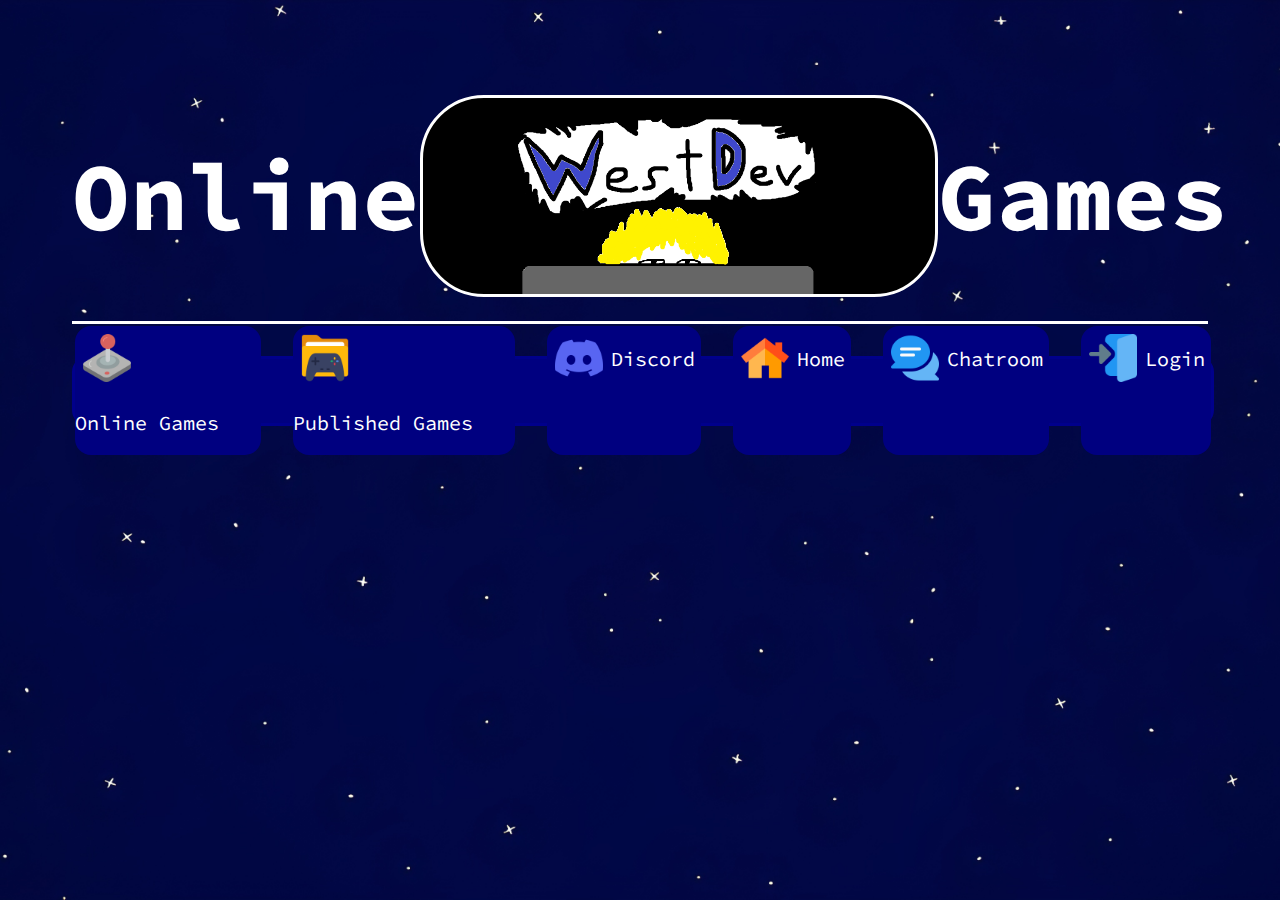
<file: html/onlinegames.html>
<!DOCTYPE html>
<html lang="en">
    
    <head>
    
        <meta charset="utf-8"/>
        <title>WestDeveloper Games</title>
        <link rel="stylesheet" href="../styles/index.css">
        
    </head>
    
    <body>
        
        <header>
            
            <div><h1>Online</h1></div>
            <div id="logo"></div>
            <div><h1>Games&nbsp;</h1></div>
        
        </header>
        
        <nav id="nav">
            
        </nav>
    
    </body>
    <script type="module" src="../scripts/navbar.js"></script>
</html>
</file>
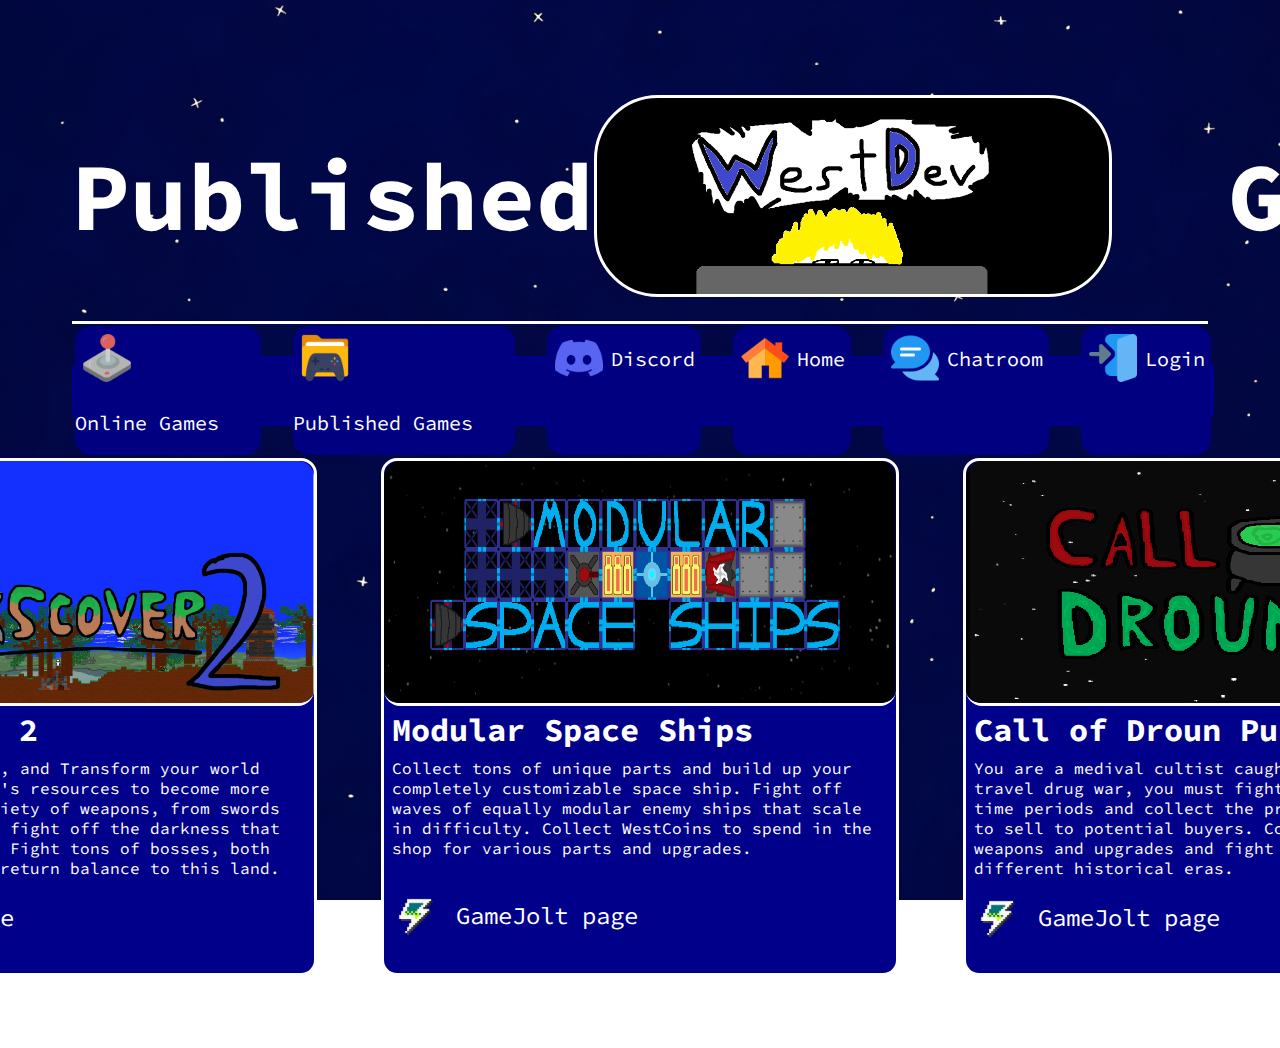
<file: html/publishedgames.html>
<!DOCTYPE html>
<html lang="en">
    
    <head>
    
        <meta charset="utf-8"/>
        <title>WestDeveloper Games</title>
        <link rel="stylesheet" href="../styles/index.css">
        
    </head>
    
    <body>
        
        <header>
            
            <div><h1>Published</h1></div>
            <div id="logo"></div>
            <div><h1>&nbsp;&nbsp;Games&nbsp;&nbsp;</h1></div>
        
        </header>
        
        <nav id="nav">
            
        </nav>
        
        <div class="gamecontent">
        
            <div class="published">
            
                <div class="pubitem">
                    <input type="image" class="pubimage" src="../imgs/pickscoverbanner.png"/>
                    
                    <h1>Pickscover 2</h1>
                    
                    <p>Build, Fight, Craft, and Transform your world while harnessing it's resources to become more powerful. Use a variety of weapons, from swords to magic spells, to fight off the darkness that plagues this world. Fight tons of bosses, both dark and light, to return balance to this land.</p>
                    
                    <a class="navdiv" href="https://store.steampowered.com/app/3368880/Pickscover_2/">
                        <input type="image" class="navlogo" src="../imgs/steamlogo.png"/>
                        <p class="navtext" id="publink">Steam page</p>
                    </a>
                </div>
                
                <div class="pubitem">
                    <input type="image" class="pubimage" src="../imgs/modspaceshipbanner.png"/>
                    
                    <h1>Modular Space Ships</h1>
                    
                    <p>Collect tons of unique parts and build up your completely customizable space ship. Fight off waves of equally modular enemy ships that scale in difficulty. Collect WestCoins to spend in the shop for various parts and upgrades.</p> <br>
                    
                    <a class="navdiv" href="https://gamejolt.com/games/modularspaceships/932128">
                        <input type="image" class="navlogo" src="../imgs/gamejolt.png"/>
                        <p class="navtext" id="publink">GameJolt page</p>
                    </a>
                </div>
                
                <div class="pubitem">
                    <input type="image" class="pubimage" src="../imgs/callofdrounbanner.png"/>
                    
                    <h1>Call of Droun Public Test</h1>
                    
                    <p>You are a medival cultist caught up in a time travel drug war, you must fight through different time periods and collect the precious time shards to sell to potential buyers. Collect tons of weapons and upgrades and fight enemies from many different historical eras.</p>
                    
                    <a class="navdiv" href="https://gamejolt.com/games/callofdroun/778406">
                        <input type="image" class="navlogo" src="../imgs/gamejolt.png"/>
                        <p class="navtext" id="publink">GameJolt page</p>
                    </a>
                </div>
            
            </div>
        
        </div>
    
    </body>
    <script type="module" src="../scripts/navbar.js"></script>
</html>
</file>
<file: styles/index.css>
@import url('https://fonts.googleapis.com/css2?family=Source+Code+Pro:ital,wght@0,200..900;1,200..900&display=swap');

body {
    background-image: url("../imgs/background.jpeg");
    
    padding: 64px;
    
    min-height: 500px;
    background-attachment: fixed;
    background-position: center;
    background-repeat: no-repeat;
    background-size: cover;
}

#logo {
    width: 512px;
    height: 196px;
    background-image: url("../imgs/westdevlogo.png");
    background-size: cover;
    border-radius: 64px;
    border-color: white;
    border-style: solid;
    margin: auto;
}

header {
    width: 100%;
    display: grid;
    grid-template-columns: auto auto auto;
    border-bottom-style: solid;
    border-bottom-color: white;
}

header h1 {
    font-size: 96px;
    font-family: "Source Code Pro", sans-serif;
    color: white;
    text-align: center;
}

#welcome {
    font-size: 64px;
    font-family: "Source Code Pro", sans-serif;
    color: white;
    text-align: center;
    width: 50%;
    margin: auto;
}

nav {
    display: grid;
    grid-template-columns: auto auto auto auto auto auto;
    grid-column-gap: 32px;
    background-color: navy;
    border-radius: 16px;
    border-style: solid;
    border-color: darkblue;
    width: 100%;
    margin: auto;
    margin-top: 32px;
    height: 64px;
    align-content: center;
    justify-content: center;
}

.navlogo {
    width: 48px;
    height: 48px;
    margin: 8px;
    float: left;
}

.navtext {
    color: white;
    font-family: "Source Code Pro", sans-serif;
    font-size: 20px;
    float: left;
    margin-right: 6px;
}

.navdiv {
    background-color: navy;
    border-radius: 16px;
}

.navdiv:hover {
    background-color: rebeccapurple;
}

.gamecontent {
    width: 100%;
    height: 100%;
}

.published {
    display: grid;
    grid-template-columns: auto auto auto;
    grid-column-gap: 64px;
    width: 100%;
    justify-content: center;
    align-content: center;
    margin-top: 32px;
}

.pubitem {
    border-radius: 16px;
    border-style: solid;
    border-color: white;
    width: 512px;
    height: 512px;
    background-color: darkblue;
}

.pubitem h1 {
    color: white;
    font-family: "Source Code Pro", sans-serif;
    margin: 0px;
    margin-left: 8px;
}

.pubitem p {
    color: white;
    font-family: "Source Code Pro", sans-serif;
    margin: 8px;
}

#publink {
    font-size: 24px;
    margin-top: 16px;
}

.publinkdiv {
    background-color: yellow;
    border-color: yellow;
    border-style: solid;
}

.pubimage {
    width: inherit;
    height: 242px;
    border-radius: 16px;
    border-bottom-style: solid;
    border-color: white;
}
</file>
